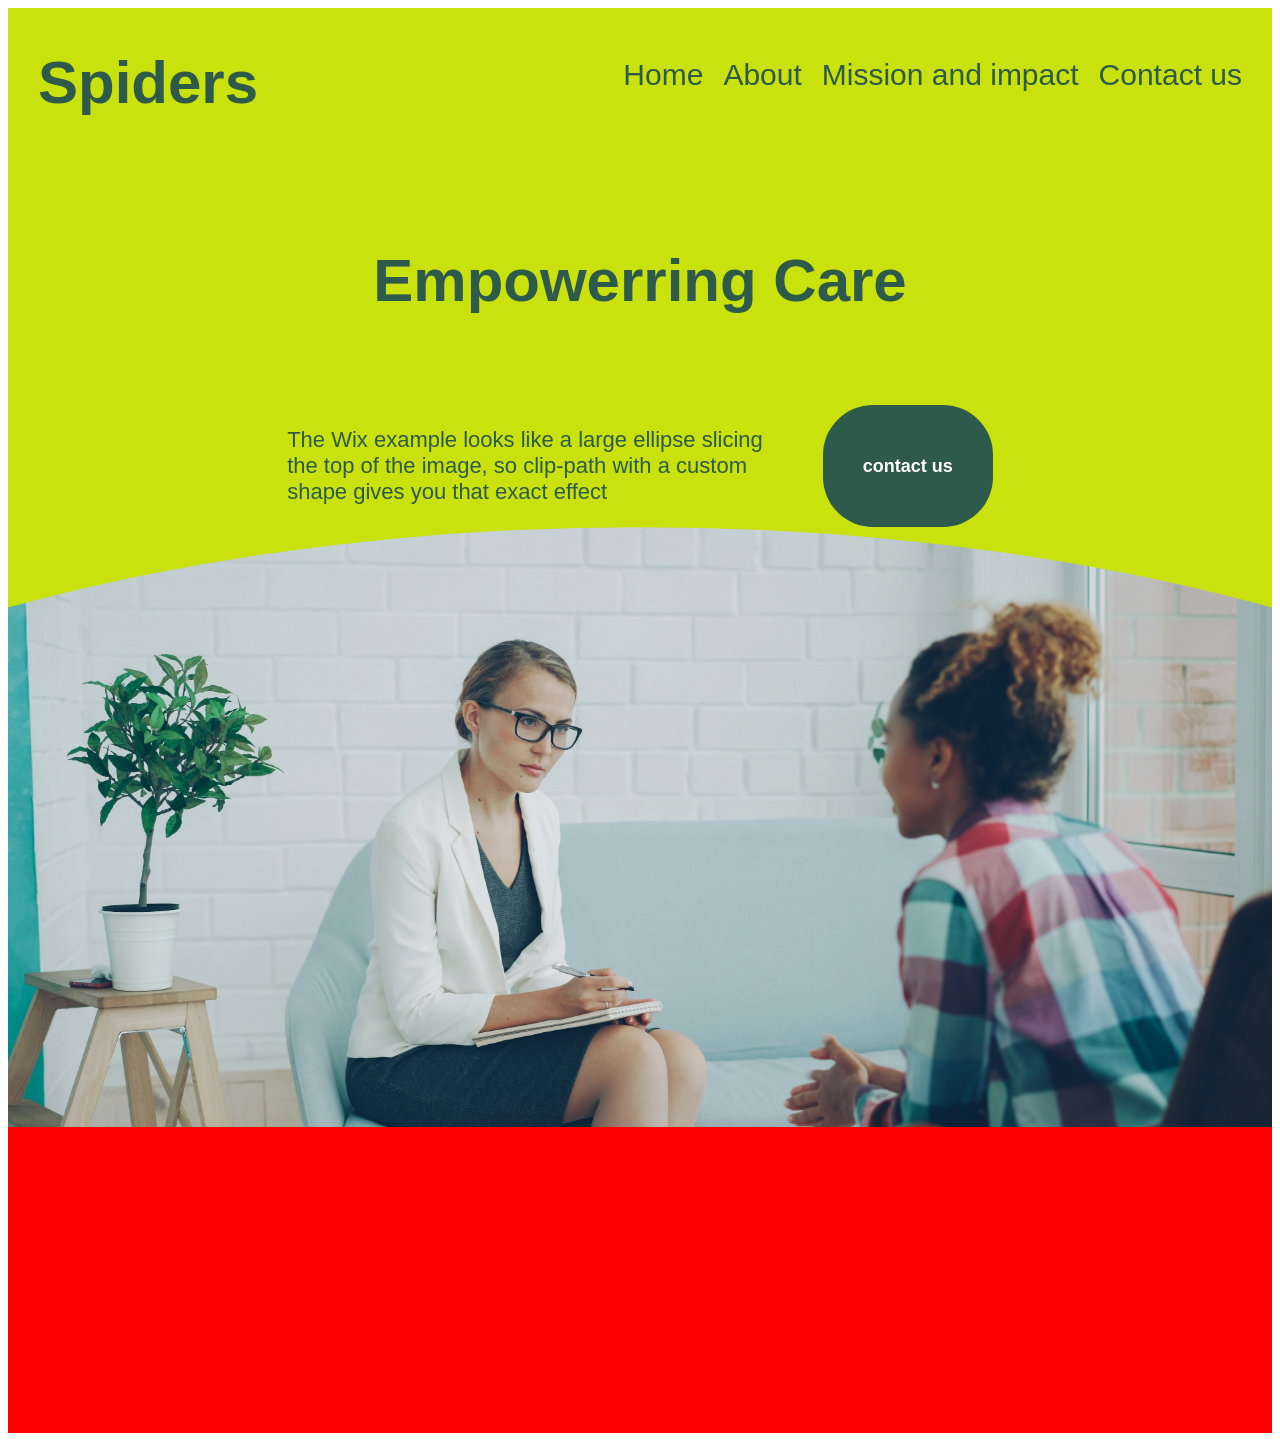
<file: testing/test/index.htm>
<!DOCTYPE html>
<html lang="en">
<head>
    <meta charset="UTF-8">
    <meta name="viewport" content="width=device-width, initial-scale=1.0">
    <title>Document</title>
    <link href="style.css" rel="stylesheet">
</head>
<body>
    <section class="hero">
        <div class="header">
           <h1>Spiders</h1>
           <nav class="header-1">
            <a href="" class="link">Home</a>
            <a href="" class="link">About</a>
            <a href="" class="link">Mission and impact</a>
            <a href="" class="link">Contact us</a>
           </nav>
        </div>

        <div class="hero-b">
            <h1 style="font: size 700px;">Empowerring Care</h1>
            <div class="text">
                <p>The Wix example looks like a large ellipse slicing <br> the top of the image, so clip-path with a custom <br> shape gives you that exact effect</p>
                <button class="contact">contact us</button>
            
            </div>
            <div class="image-wrapper">
                <img src="image.jpg" class="curved-image"/>
            </div>
            
        </div>

    </section>
    <section class="wid">
        <h6>hello</h6>

    </section>
    
</body>
</html>
</file>
<file: testing/test/style.css>
.hero{
    background-color: #c9e20e;
    opacity: 10;
    width: 100%;
    height: 600px;
}

.header{
    display: flex;
    justify-content: space-between;
    padding: 30px;
}

.header-1{
    display: flex;
    padding-top: 20px ;
    gap: 20px;
}
.link{
    text-decoration: none;
    color: #2D5A4A;
    font-size: 30px;
     font-family: 'Quicksand', sans-serif; 
}

.hero-b{
    display: flex;
    flex-direction: column;
    align-items: center;
    justify-content: center;  /* centers vertically */
    
    }

    h1 {
  font-family: 'Quicksand', sans-serif;
  font-size: 60px;       /* scales down to ~48-60px on mobile */
  font-weight: 700;
  color: #2D5A4A;
  transform: translateY(-40px);

}

p {
  font-family: 'Quicksand', sans-serif;
  font-size: 22px;
  font-weight: 500;
  color: #2D5A4A;
  
}

button {
  font-family: 'Quicksand', sans-serif;
  font-size: 18px;
  font-weight: 600;
}

.image-wrapper {
  width: 100%;
  overflow: hidden;
}

.curved-image {
  width: 100%;
  height: 600px;           /* adjust to match your photo's proportions */
  object-fit: cover;
  object-position: center top;
  clip-path: ellipse(100% 100% at 50% 100%);
}


/* .curved-image {
  opacity: 1;
  transform: scale(1);
}

@supports (animation-timeline: view()) {
  .curved-image {
    animation: zoomFade linear both;
    animation-timeline: view();
    animation-range: entry 0% cover 40%;
  }
}

@keyframes zoomFade {
  from {
    transform: scale(1);
    opacity: 1;
  }
  to {
    transform: scale(1.15);
    opacity: 0;
  } */
/* } */


.text{
    display: flex;
    gap:60px;
}

.contact {
  background-color: #2D5A4A;
  color: white;
  border: none;
  padding: 18px 40px;
  border-radius: 50px;
  font-size: 18px;
  font-family: 'Quicksand', sans-serif;
  cursor: pointer;
}

.wid{
    width:100%;
    height:800px;
    background-color:red ;

}
</file>
